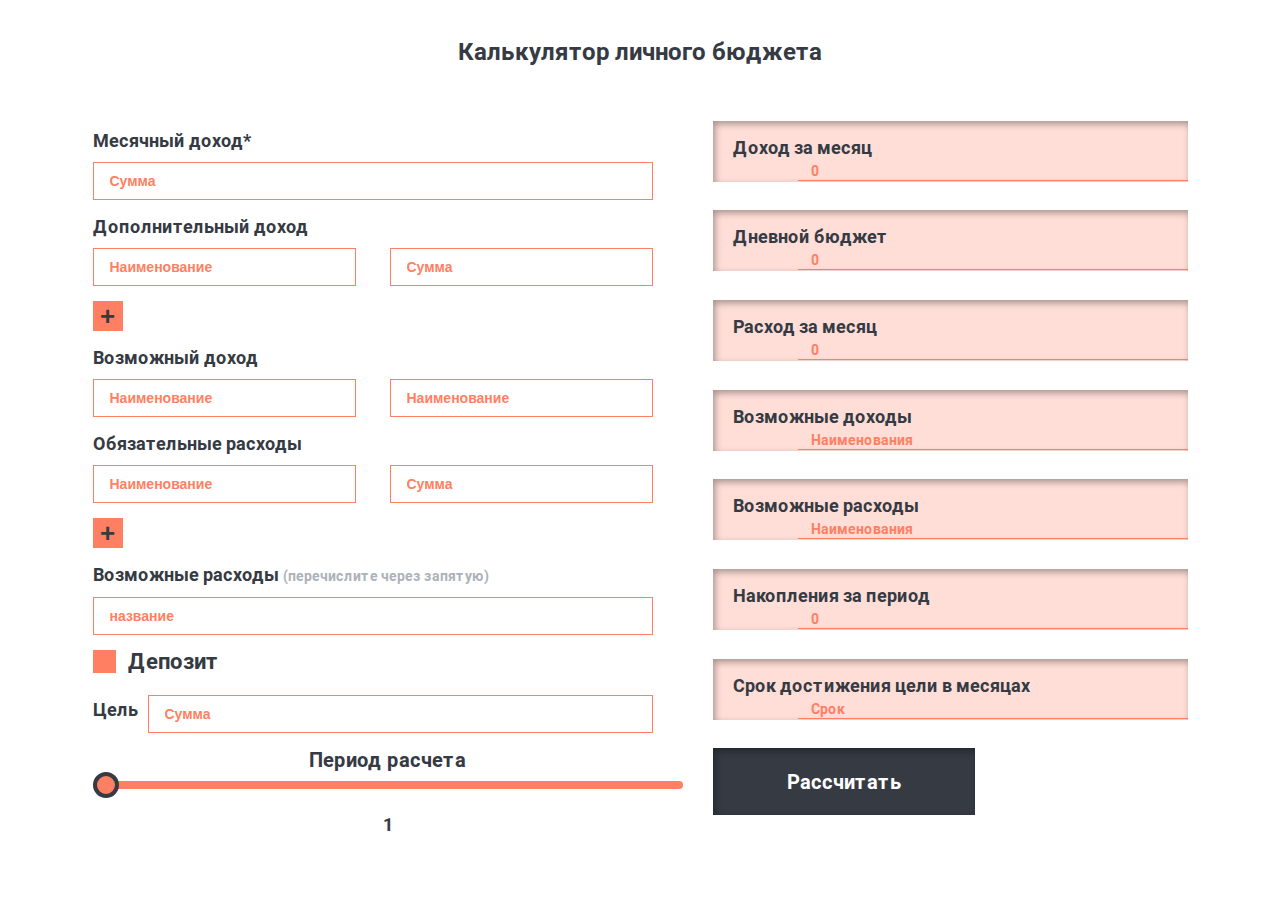
<file: index.html>
<!doctype html>
<html lang="pl">
<head>
    <meta charset="UTF-8">
    <meta name="viewport"
          content="width=device-width, user-scalable=no, initial-scale=1.0, maximum-scale=1.0, minimum-scale=1.0">
    <meta http-equiv="X-UA-Compatible" content="ie=edge">
    <link rel="preload" href="./font/Roboto-Bold.woff2" as="font" type="font/woff2" crossorigin>
    <link rel="stylesheet" href="./css/style.min.css">
    <script src="script.js" defer></script>
    <title>Document</title>
</head>
<body>
<h1>Калькулятор личного бюджета</h1>
<section class="main">

    <div class="calc">

        <div class="data">
            <div class="salary">
                <div class="salary-title title">Месячный доход*</div>
                <input type="text" class="salary-amount" placeholder="Сумма">
            </div>

            <div class="income">
                <div class="income-title title">Дополнительный доход</div>
                <div class="income-items">
                    <input type="text" class="income-title" placeholder="Наименование">
                    <input type="text" class="income-amount" placeholder="Сумма">
                </div>

                <button class="btn_plus income_add">+</button>
            </div>

            <div class="additional_income">
                <div class="additional_income-title title">Возможный доход</div>
                <input type="text" class="additional_income-item" placeholder="Наименование">
                <input type="text" class="additional_income-item" placeholder="Наименование">
            </div>

            <div class="expenses">
                <div class="expenses-title title">Обязательные расходы</div>
                <div class="expenses-items">
                    <input type="text" class="expenses-name" placeholder="Наименование">
                    <input type="text" class="expenses-amount" placeholder="Сумма">
                </div>

                <button class="btn_plus expenses_add">+</button>
            </div>
            <div class="additional_expenses">
                <div class="additional_expenses-title title">Возможные расходы <span>(перечислите через запятую)</span></div>
                <input type="text" class="additional_expenses-item" placeholder="название">

            </div>

            <div class="deposit">
                <label class="deposit-label title">Депозит
                    <input id="deposit-check" type="checkbox">
                    <span class="deposit-checkmark"></span>
                </label>
                <select class="deposit-bank">
                    <option value="">Процент</option>
                    <option value="4">Сбербанк</option>
                    <option value="5">Газпромбанк</option>
                    <option value="6">Тинькофф</option>
                    <option value="7">МТС Банк</option>
                    <option value="8">АбсолютБанк</option>
                    <option value="other">Другой</option>
                </select>
                <div class="deposit-calc">
                    <input type="text" class="deposit-amount" placeholder="Сумма">
                    <input type="text" class="deposit-percent" placeholder="Процент">
                </div>
            </div>

            <div class="target">
                <span class="target-title title">Цель</span>
                <input type="text" class="target-amount" placeholder="Сумма">
            </div>

            <div class="period">
                <div class="title period-title">Период расчета</div>
                <input class="period-select" type="range" step="1" min="1" max="12" value="1">
                <div class="title period-amount">1</div>
            </div>

        </div>

        <div class="result">
            <div class="result-budget_month">
                <span class="title">Доход за месяц</span>
                <input type="text" class="result-total budget_month-value" placeholder="0" disabled>
            </div>
            <div class="result-budget_day">
                <span class="title">Дневной бюджет</span>
                <input type="text" class="result-total budget_day-value" placeholder="0">
            </div>

            <div class="result-expenses_month">
                <span class="title">Расход за месяц</span>
                <input type="text" class="result-total expenses_month-value" placeholder="0" disabled>
            </div>
            <div class="result-additional_income">
                <span class="title">Возможные доходы</span>
                <input type="text" class="result-total additional_income-value" placeholder="Наименования" disabled>
            </div>
            <div class="result-additional_expenses">
                <span class="title">Возможные расходы</span>
                <input type="text" class="result-total additional_expenses-value" placeholder="Наименования" disabled>
            </div>

            <div class="result-income_period">
                <span class="title">Накопления за период</span>
                <input type="text" class="result-total income_period-value" placeholder="0" disabled>
            </div>
            <div class="result-target_month">
                <span class="title">Срок достижения цели в месяцах</span>
                <input type="text" class="result-total target_month-value" placeholder="Срок" disabled>
            </div>
            <div class="control">
                <button id="start">Рассчитать</button>
                <button id="cancel">Сбросить</button>
            </div>
        </div>


    </div>


</section>
<!--<script src="./script/oop.js"></script>-->
<!-- <script src="index.js"></script> -->
</body>
</html>
</file>
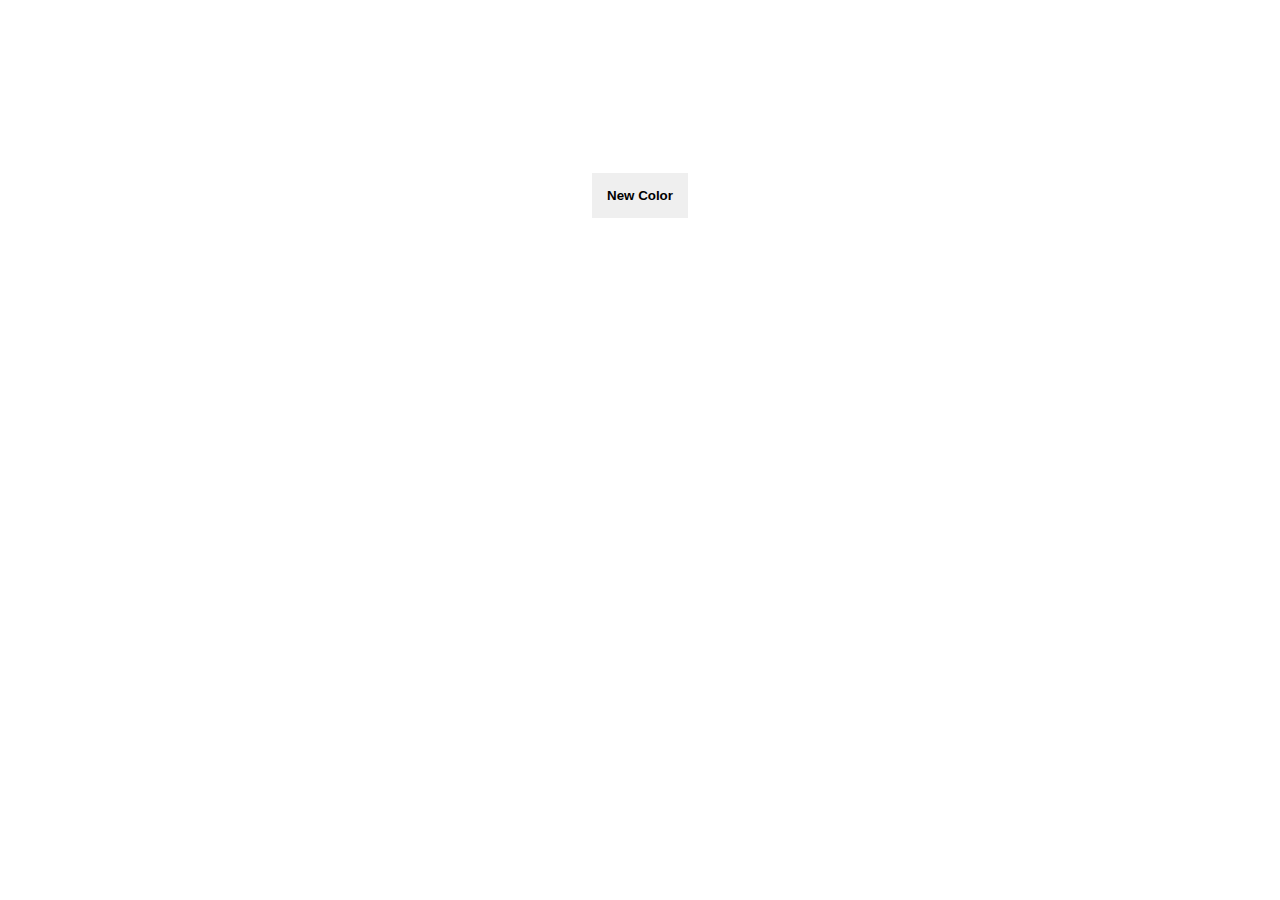
<file: random_color/index.html>
<!DOCTYPE html>
<html lang="en">
<head>
  <meta charset="UTF-8">
  <meta name="viewport" content="width=device-width, initial-scale=1.0">
  <title>Document</title>
  <link rel="stylesheet" href="style.css">
  <script src="main.js" defer></script>
</head>
<body>
  <div class="wrapper">
    <span id = "color-text">1</span>
    <button id = "change" type = "button">New Color</button>
  </div>
</body>
</html>
</file>
<file: random_color/style.css>
.wrapper{
  display: flex;
  align-items: center;
  flex-direction: column;
  margin: auto;
  max-width: 1024px;
  margin-top: 125px;
}

#color-text {
  display: block;
  text-align: center;
  font-weight: bold;
  font-size: 25px;
  color: #fff;
  margin-bottom: 20px;
}
#change{
  font-weight: bold;
  outline: none;
  display: block;
  border: none;
  border-color: none;
  padding: 15px;
  border-radius: 0;
  overflow: hidden;
}
#change:hover{
  cursor: pointer;
}
</file>
<file: css/style.min.css>
@font-face{font-family:Roboto;src:url(../font/Roboto-Bold.woff2) format("woff2"),url(../font/Roboto-Bold.woff) format("woff")}body{font-family:Roboto,sans-serif;color:#777;padding-top:40px}*{-webkit-box-sizing:border-box;box-sizing:border-box;margin:0;padding:0;outline:0}a,a:active,a:focus,a:hover,a:visited{text-decoration:none}.calc{display:-webkit-box;display:-ms-flexbox;display:flex;-ms-flex-wrap:wrap;flex-wrap:wrap;max-width:90%;margin:auto;-webkit-box-pack:center;-ms-flex-pack:center;justify-content:center}h1{color:#353a43;font-size:24px;font-weight:700;line-height:24px;text-align:center;margin-bottom:50px}.title{color:#353a43;font-size:18px;font-weight:700;line-height:24px;margin-top:15px}.title span{font-size:14px;color:#adb1ba}.data>div{padding-right:30px}.data input[type=text]{height:20px;padding:18px 16px;border:1px solid #ff7f63;margin:9px 30px 0 0;width:263px}.data input[type=text]::-webkit-input-placeholder{color:#ff7f63;font-size:14px;font-weight:700;line-height:24px}.data input[type=text]:-moz-placeholder{color:#ff7f63;font-size:14px;font-weight:700;line-height:24px}.data input[type=text]::-moz-placeholder{color:#ff7f63;font-size:14px;font-weight:700;line-height:24px}.data input[type=text]:-ms-input-placeholder{color:#ff7f63;font-size:14px;font-weight:700;line-height:24px}.data .btn_plus{width:30px;height:30px;text-align:center;line-height:30px;background-color:#ff7f63;color:#353a43;outline:0;border:none;font-size:26px;font-weight:700;cursor:pointer;margin-top:15px}.data .btn_plus:hover{-webkit-box-shadow:inset 2px 3px 7px rgba(0,0,0,.35);box-shadow:inset 2px 3px 7px rgba(0,0,0,.35)}.data .additional_expenses-item,.data .salary-amount{width:calc(100% - 30px)!important}.data .deposit-label{display:block;position:relative;padding-left:35px;margin-bottom:12px;cursor:pointer;font-size:22px;-webkit-user-select:none;-moz-user-select:none;-ms-user-select:none;user-select:none}.data .deposit-label input{position:absolute;opacity:0;cursor:pointer;height:0;width:0}.data .deposit-label .deposit-checkmark{position:absolute;top:0;left:0;height:23px;width:23px;background-color:#ff7f63}.data .deposit-label .deposit-checkmark:after{content:"";position:absolute;display:none;left:9px;top:5px;width:5px;height:10px;border:solid #353a43;border-width:0 3px 3px 0;-webkit-transform:rotate(45deg);transform:rotate(45deg)}.data .deposit-label:hover input~.deposit-checkmark{background-color:#ff7f63;-webkit-box-shadow:inset 2px 3px 7px rgba(0,0,0,.35);box-shadow:inset 2px 3px 7px rgba(0,0,0,.35)}.data .deposit-label input:checked~.deposit-checkmark:after{display:block}.data .deposit-bank{display:none;font-family:Roboto,sans-serif;font-size:14px;font-variant:small-caps;font-weight:700;color:#444;line-height:1.3;padding:.6em 1.4em .5em .8em;width:263px;max-width:100%;-webkit-box-sizing:border-box;box-sizing:border-box;margin:0;-webkit-box-shadow:inset 2px 3px 7px rgba(0,0,0,.35);box-shadow:inset 2px 3px 7px rgba(0,0,0,.35);border:1px solid #ff7f63;background-color:#ff7f63;cursor:pointer;-moz-appearance:none;-webkit-appearance:none;appearance:none;background-image:url(../img/arrow.svg);background-repeat:no-repeat,repeat;background-position:right .7em top 50%,0 0;background-size:20px auto,100%}.data .deposit-bank::-ms-expand{display:none}.data .deposit-bank:hover{border-color:#888}.data .deposit-bank:focus{border-color:#aaa;color:#222;outline:0}.data .deposit-bank option{font-weight:400}.data .deposit-amount,.data .deposit-percent{display:none}.data .target{display:-webkit-box;display:-ms-flexbox;display:flex}.data .target-title{margin:auto 10px auto auto}.data .target-amount{-webkit-box-flex:1;-ms-flex-positive:1;flex-grow:1}.data .period{text-align:center}.data .period-title{font-size:20px;text-align:center}.data .period input[type=range].period-select{-webkit-appearance:none;width:100%;margin:9px 0}.data .period input[type=range].period-select:focus{outline:0}.data .period input[type=range].period-select::-webkit-slider-runnable-track{width:100%;height:8px;cursor:pointer;background:#ff7f63;border-radius:25px;border:0 solid #000001}.data .period input[type=range].period-select::-webkit-slider-thumb{border:4px solid #353a43;height:26px;width:26px;border-radius:50px;background:#ff7f63;cursor:pointer;-webkit-appearance:none;margin-top:-9px}.data .period input[type=range].period-select:focus::-webkit-slider-runnable-track{background:#ff7f63}.data .period input[type=range].period-select::-moz-range-track{width:100%;height:8px;cursor:pointer;background:#ff7f63;border-radius:25px;border:0 solid #000001}.data .period input[type=range].period-select::-moz-range-thumb{border:4px solid #353a43;height:26px;width:26px;border-radius:50px;background:#ff7f63;cursor:pointer}.data .period input[type=range].period-select::-ms-track{width:100%;height:8px;cursor:pointer;background:0 0;border-color:transparent;color:transparent}.data .period input[type=range].period-select::-ms-fill-lower,.data .period input[type=range].period-select::-ms-fill-upper{background:#ff7f63;border:0 solid #000001;border-radius:50px}.data .period input[type=range].period-select::-ms-thumb{border:4px solid #353a43;width:26px;border-radius:50px;background:#ff7f63;cursor:pointer;height:8px}.data .period input[type=range].period-select:focus::-ms-fill-lower,.data .period input[type=range].period-select:focus::-ms-fill-upper{background:#ff7f63}.result{display:-webkit-box;display:-ms-flexbox;display:flex;-webkit-box-orient:vertical;-webkit-box-direction:normal;-ms-flex-direction:column;flex-direction:column;-ms-flex-pack:distribute;justify-content:space-around}.result div{width:100%;-webkit-box-shadow:inset 2px 3px 7px rgba(0,0,0,.35);box-shadow:inset 2px 3px 7px rgba(0,0,0,.35);background-color:rgba(255,127,99,.26);color:#353a43;padding:15px 0 1px 20px;margin-bottom:15px}.result div span{display:block}.result div input{min-width:390px;margin-left:65px;padding-left:13px;border:none;outline:0;border-bottom:1px solid #ff7f63;color:#ff7f63;font-family:Roboto;font-size:14px;font-weight:700;background-color:transparent}.result div input::-webkit-input-placeholder{color:#ff7f63;font-size:14px;font-weight:700;line-height:24px}.result div input:-moz-placeholder{color:#ff7f63;font-size:14px;font-weight:700;line-height:24px}.result div input::-moz-placeholder{color:#ff7f63;font-size:14px;font-weight:700;line-height:24px}.result div input:-ms-input-placeholder{color:#ff7f63;font-size:14px;font-weight:700;line-height:24px}.result .title{margin-top:0}.result .control{background-color:transparent;-webkit-box-shadow:none;box-shadow:none;display:-webkit-box;display:-ms-flexbox;display:flex;-webkit-box-pack:justify;-ms-flex-pack:justify;justify-content:space-between;padding:0}.result #cancel{display:none}.result #cancel,.result #start{width:262px;height:67px;-webkit-box-shadow:inset 2px 3px 7px rgba(0,0,0,.35);box-shadow:inset 2px 3px 7px rgba(0,0,0,.35);background-color:#353a43;color:#fff;font-size:20px;font-family:Roboto;font-weight:700;line-height:24px;cursor:pointer;border:none;outline:transparent}.result #cancel:hover,.result #start:hover{opacity:.7}.result #cancel:active,.result #start:active{background-color:#ff7f63;color:#fff;opacity:1}
</file>
